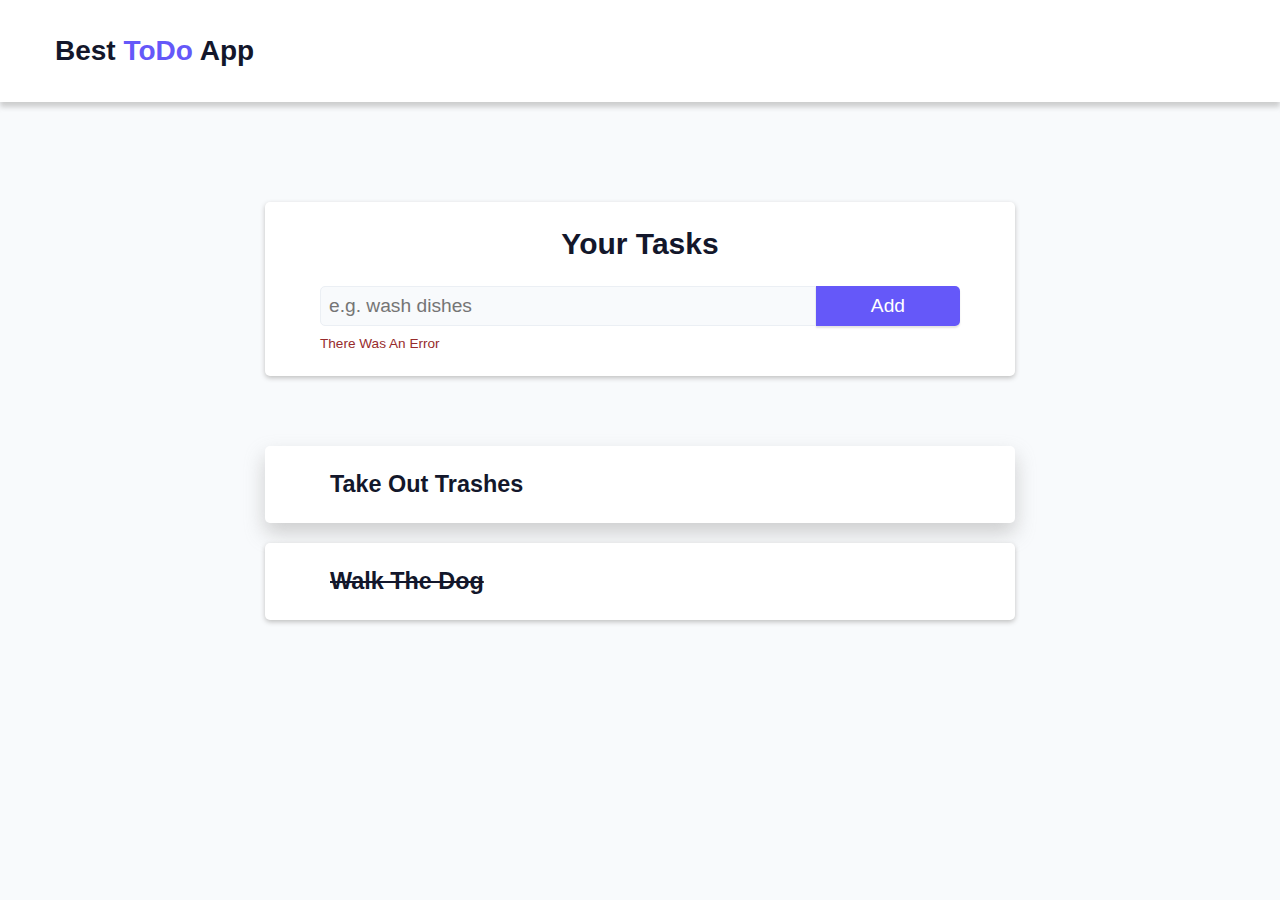
<file: index.html>
<!DOCTYPE html>
<html lang="en">
  <head>
    <meta charset="UTF-8" />
    <meta name="viewport" content="width=device-width, initial-scale=1.0" />
    <link rel="stylesheet" href="style.css" />
    <link
      rel="stylesheet"
      href="https://cdnjs.cloudflare.com/ajax/libs/font-awesome/6.6.0/css/all.min.css"
      integrity="sha512-Kc323vGBEqzTmouAECnVceyQqyqdsSiqLQISBL29aUW4U/M7pSPA/gEUZQqv1cwx4OnYxTxve5UMg5GT6L4JJg=="
      crossorigin="anonymous"
      referrerpolicy="no-referrer"
    />
    <title>To Do App</title>
  </head>
  <body>
    <header>
      <div class="header-name">
        <h1>Best <span class="logo-highlight">ToDo</span> App</h1>
      </div>
      <nav>
        <a aria-label="facebook" href="#">
          <i class="fa-brands fa-facebook"></i>
        </a>
        <a aria-label="twitter" href="#">
          <i class="fa-brands fa-twitter"></i>
        </a>
        <a aria-label="linkedin" href="#">
          <i class="fa-brands fa-linkedin"></i>
        </a>
      </nav>
    </header>
    <main>
      <section class="tasks-menu">
        <h2>Your Tasks</h2>
        <form>
          <input
            type="text"
            id="task-input"
            placeholder="e.g. wash dishes"
            class="tasks-menu__add"
            disabled
          />
          <button type="button">
            <p>Add</p>
          </button>
        </form>
        <span>There Was An Error</span>
      </section>
      <section class="tasks-list">
        <ul>
          <li class="task high">
            <h3>Take Out Trashes</h3>
            <nav>
              <a href="#" id="edit">
                <i class="fa-solid fa-pen-to-square"></i>
              </a>
              <a href="#" id="delete">
                <i class="fa-solid fa-trash"></i>
              </a>
            </nav>
          </li>
          <li class="task done">
            <i class="task-icon fa-regular fa-circle-check"></i>
            <h3>Walk The Dog</h3>
            <nav>
              <a href="#" id="edit">
                <i class="fa-solid fa-pen-to-square"></i>
              </a>
              <a href="#" id="delete">
                <i class="fa-solid fa-trash"></i>
              </a>
            </nav>
          </li>
        </ul>
      </section>
    </main>
  </body>
</html>
</file>
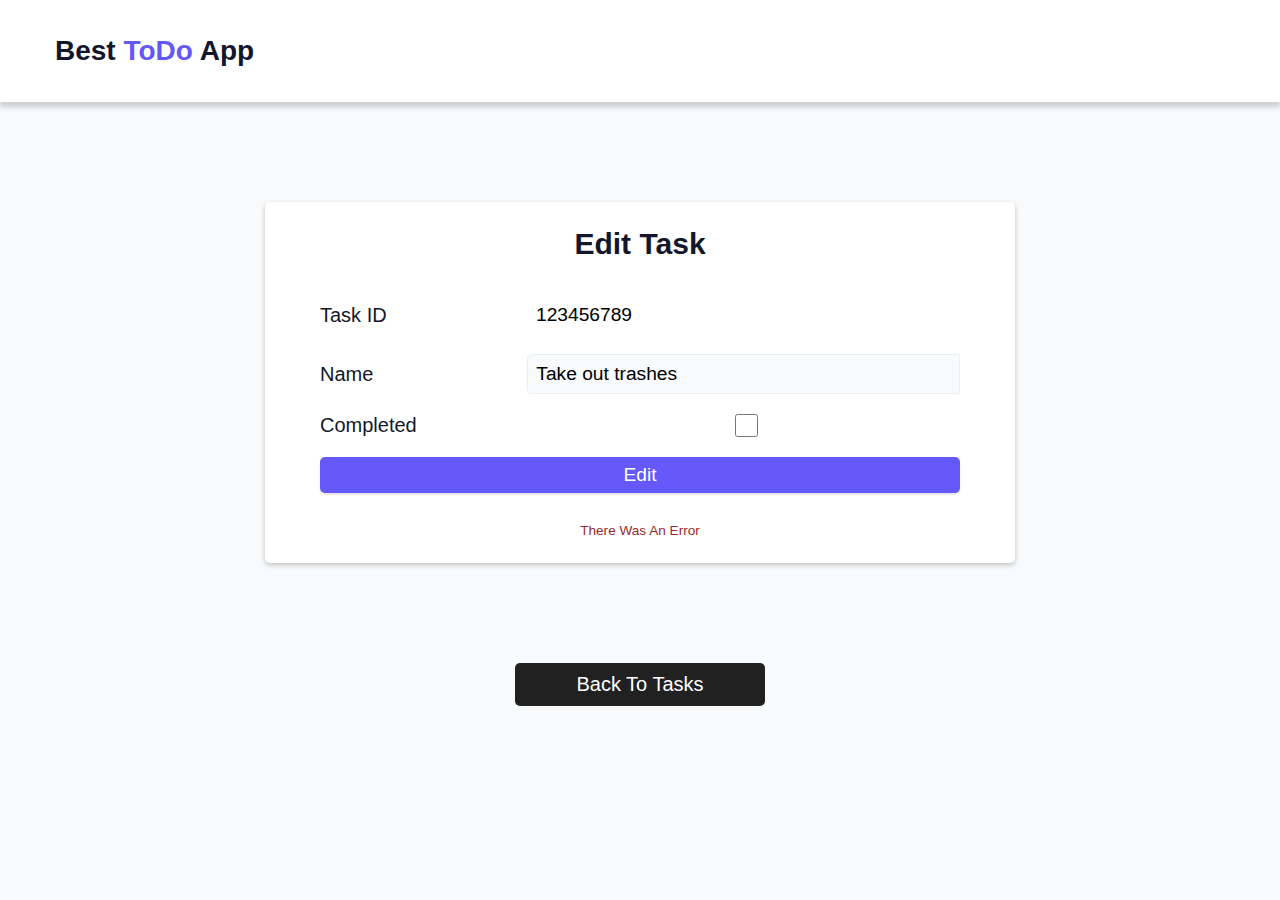
<file: task.html>
<!DOCTYPE html>
<html lang="en">
  <head>
    <meta charset="UTF-8" />
    <meta name="viewport" content="width=device-width, initial-scale=1.0" />
    <link rel="stylesheet" href="style.css" />
    <link
      rel="stylesheet"
      href="https://cdnjs.cloudflare.com/ajax/libs/font-awesome/6.6.0/css/all.min.css"
      integrity="sha512-Kc323vGBEqzTmouAECnVceyQqyqdsSiqLQISBL29aUW4U/M7pSPA/gEUZQqv1cwx4OnYxTxve5UMg5GT6L4JJg=="
      crossorigin="anonymous"
      referrerpolicy="no-referrer"
    />
    <title>To Do App</title>
  </head>
  <body>
    <header>
      <div class="header-name">
        <h1>Best <span class="logo-highlight">ToDo</span> App</h1>
      </div>
      <nav>
        <a aria-label="facebook" href="#">
          <i class="fa-brands fa-facebook"></i>
        </a>
        <a aria-label="twitter" href="#">
          <i class="fa-brands fa-twitter"></i>
        </a>
        <a aria-label="linkedin" href="#">
          <i class="fa-brands fa-linkedin"></i>
        </a>
      </nav>
    </header>
    <main>
      <section class="tasks-menu__edit">
        <h2>Edit Task</h2>
        <form action="">
          <div class="cell">
            <label for="task-id">Task ID</label>
            <input name="task-id" id="task-id" class="info" value="123456789" />
          </div>

          <div class="cell">
            <label for="input-text">Name</label>
            <input
              name="input-text"
              id="input-text"
              type="text"
              value="Take out trashes"
            />
          </div>

          <div class="cell">
            <label for="completed"><p>Completed</p></label>
            <input type="checkbox" name="completed" id="completed" />
          </div>

          <button type="button">Edit</button>
          <span>There Was An Error</span>
        </form>
      </section>

      <a href="index.html">
        <div class="dark-button">
          <p>Back To Tasks</p>
        </div>
      </a>
    </main>
  </body>
</html>
</file>
<file: style.css>
* {
  margin: 0;
  padding: 0;
  box-sizing: border-box;
}

body {
  width: 100vw;
  height: 100vh;
  font-size: 20px;
  font-family: "Lucida Sans", "Lucida Sans Regular", "Lucida Grande", "Lucida Sans Unicode", Geneva, Verdana, sans-serif;
  background-color: hsl(210, 40%, 98%);
  color: hsl(230, 39%, 12%);
}

a {
  text-decoration: none;
}

main {
  display: flex;
  flex-direction: column;
  align-content: center;
  justify-content: center;
}
main > a {
  margin: 50px 0 0;
  align-self: center;
}
main > a > .dark-button {
  width: 250px;
  background-color: hsl(0, 0%, 13%);
  color: hsl(0, 0%, 100%);
  padding: 10px 50px;
  border-radius: 5px;
  text-align: center;
}

header {
  margin: 0 0 100px;
  display: flex;
  flex-direction: row;
  justify-content: space-between;
  padding: 35px 55px;
  width: 100%;
  background-color: hsl(0, 0%, 100%);
  box-shadow: 0 5px 5px hsla(0, 0%, 75%, 0.75);
}

h1 {
  font-size: 1.75rem;
}
h1 span {
  color: hsl(245, 93%, 66%);
}

header > nav {
  display: flex;
  gap: 15px;
}

header > nav > a {
  color: hsl(245, 93%, 66%);
}

.tasks-menu,
.tasks-menu__edit,
.task {
  margin: 0 auto;
  max-width: 750px;
  text-align: center;
  border-radius: 5px;
}

.tasks-menu,
.tasks-menu__edit {
  max-width: 750px;
  background-color: hsl(0, 0%, 100%);
  padding: 25px 55px;
  box-shadow: 0 2px 5px hsl(0, 0%, 75%);
  width: 100%;
  margin-bottom: 50px;
  display: flex;
  flex-direction: column;
}
.tasks-menu h2,
.tasks-menu__edit h2 {
  margin-bottom: 25px;
}
.tasks-menu form,
.tasks-menu__edit form {
  display: flex;
  justify-content: center;
  width: 100%;
}
.tasks-menu span,
.tasks-menu__edit span {
  margin: 10px 0 0;
  align-self: flex-start;
  color: hsl(359, 56%, 38%);
  font-size: 0.85rem;
}

.tasks-menu__edit {
  text-align: center;
}
.tasks-menu__edit form {
  flex-direction: column;
}
.tasks-menu__edit form .cell {
  display: flex;
  flex-direction: row;
  margin: 10px 0;
}
.tasks-menu__edit label {
  flex: 2;
  display: flex;
  align-items: center;
}
.tasks-menu__edit label.info:focus-visible {
  border: 0px;
}
.tasks-menu__edit input {
  flex: 4;
}
.tasks-menu__edit input.info {
  background-color: inherit;
  border: 0;
}
.tasks-menu__edit span {
  margin: 20px 0 0;
  align-self: normal;
}
.tasks-menu__edit button {
  margin: 10px 0;
  width: 100%;
  border-radius: 5px;
}

input {
  border: 1px solid hsl(245, 3%, 66%);
  border-radius: 5px 0 0 5px;
  padding: 8px;
  flex: 1;
  font-size: 1.2rem;
  background-color: hsl(210, 40%, 98%);
  border: 1px solid hsl(216, 31%, 94%);
}

button {
  background-color: hsl(245, 93%, 66%);
  color: hsl(0, 0%, 100%);
  padding: 7px 55px;
  border-radius: 0 5px 5px 0;
  box-shadow: 0 2px 2px hsl(0, 0%, 89%);
  border: 0;
  font-size: 1.2rem;
}

.task {
  margin: 20px auto;
  position: relative;
  display: flex;
  justify-content: space-between;
  align-items: baseline;
  flex-direction: row;
  gap: 15px;
  background-color: hsl(0, 0%, 100%);
  box-shadow: 0 2px 5px hsl(0, 0%, 75%);
  padding: 25px 65px;
}
.task.high {
  box-shadow: 0 10px 20px hsla(0, 0%, 75%, 0.75);
}
.task nav {
  display: flex;
  gap: 15px;
}
.task nav #edit {
  color: hsl(120, 100%, 20%);
}
.task nav #delete {
  color: hsl(0, 100%, 27%);
}

.done > h3 {
  text-decoration: line-through;
}

.task-icon {
  position: absolute;
  left: 25px;
  color: hsl(120, 100%, 18%);
  top: 50%;
  transform: translateY(-50%);
}

/*# sourceMappingURL=style.css.map */
</file>
